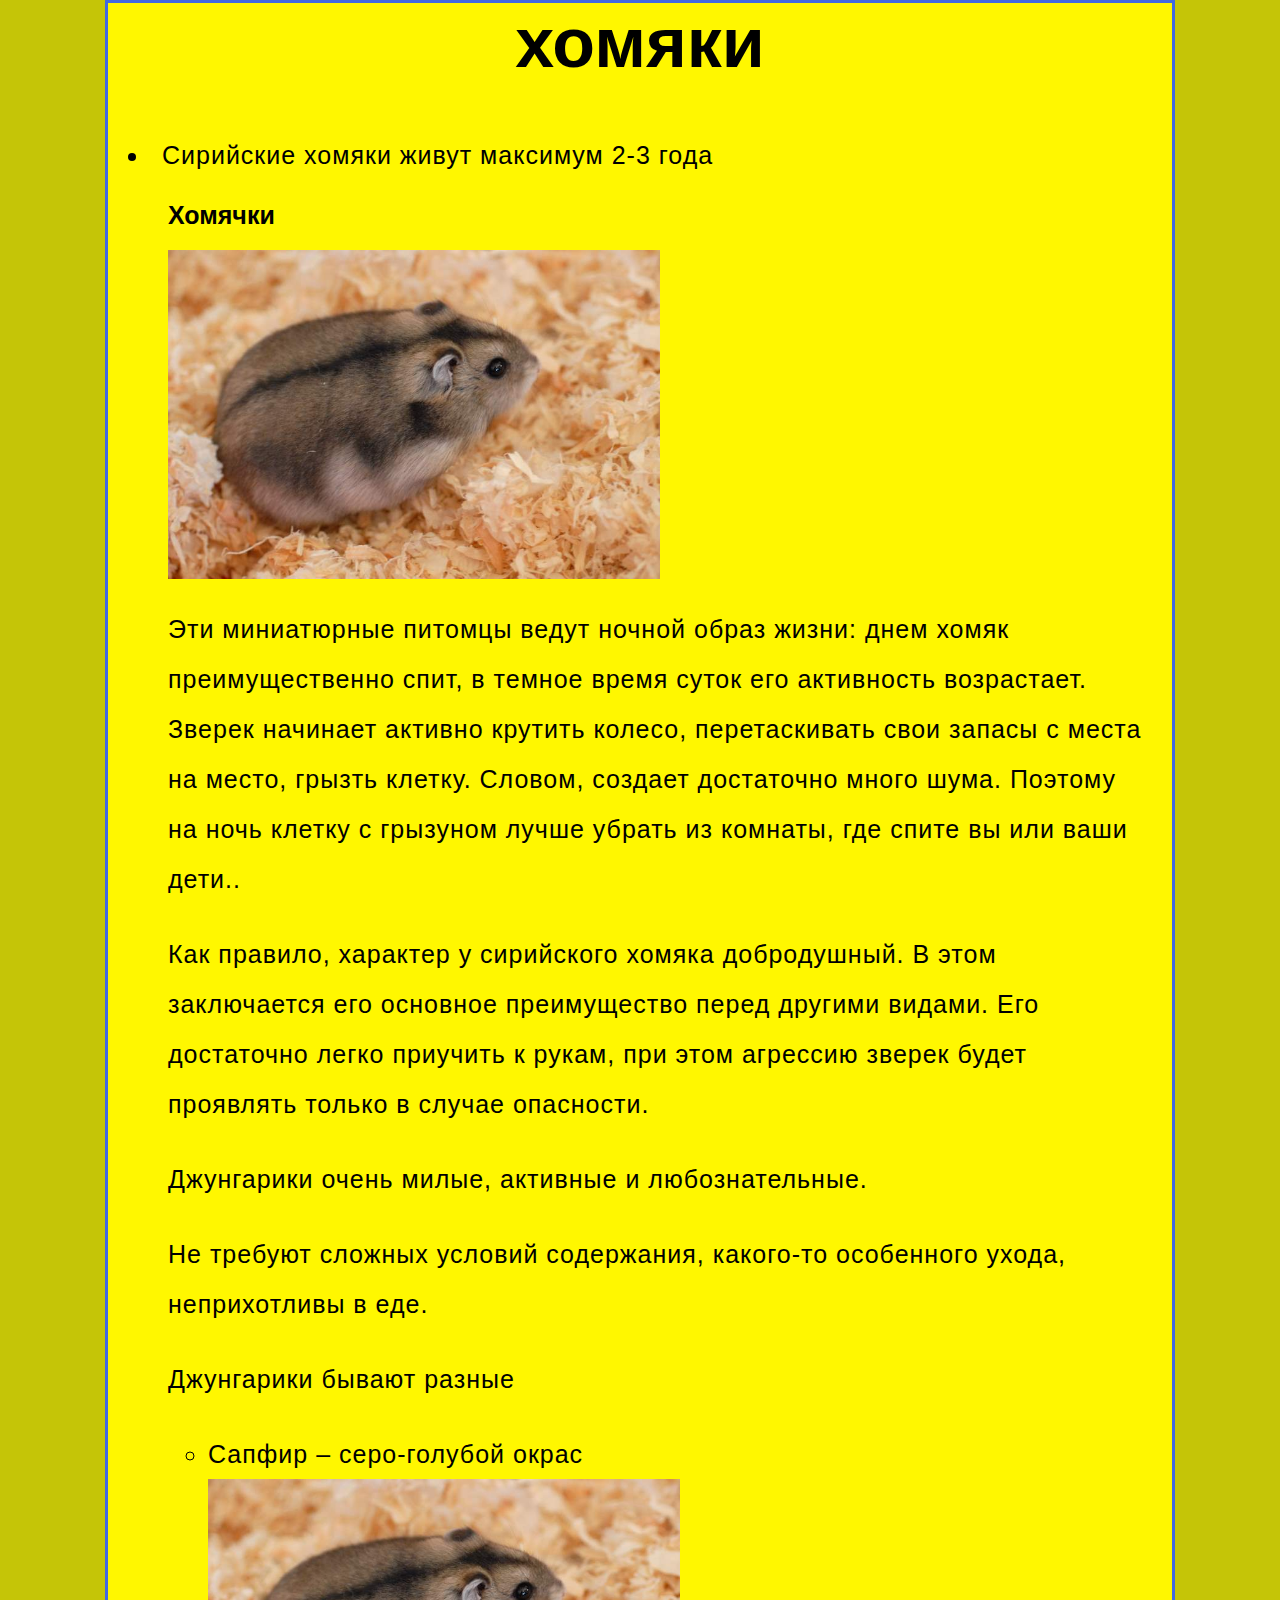
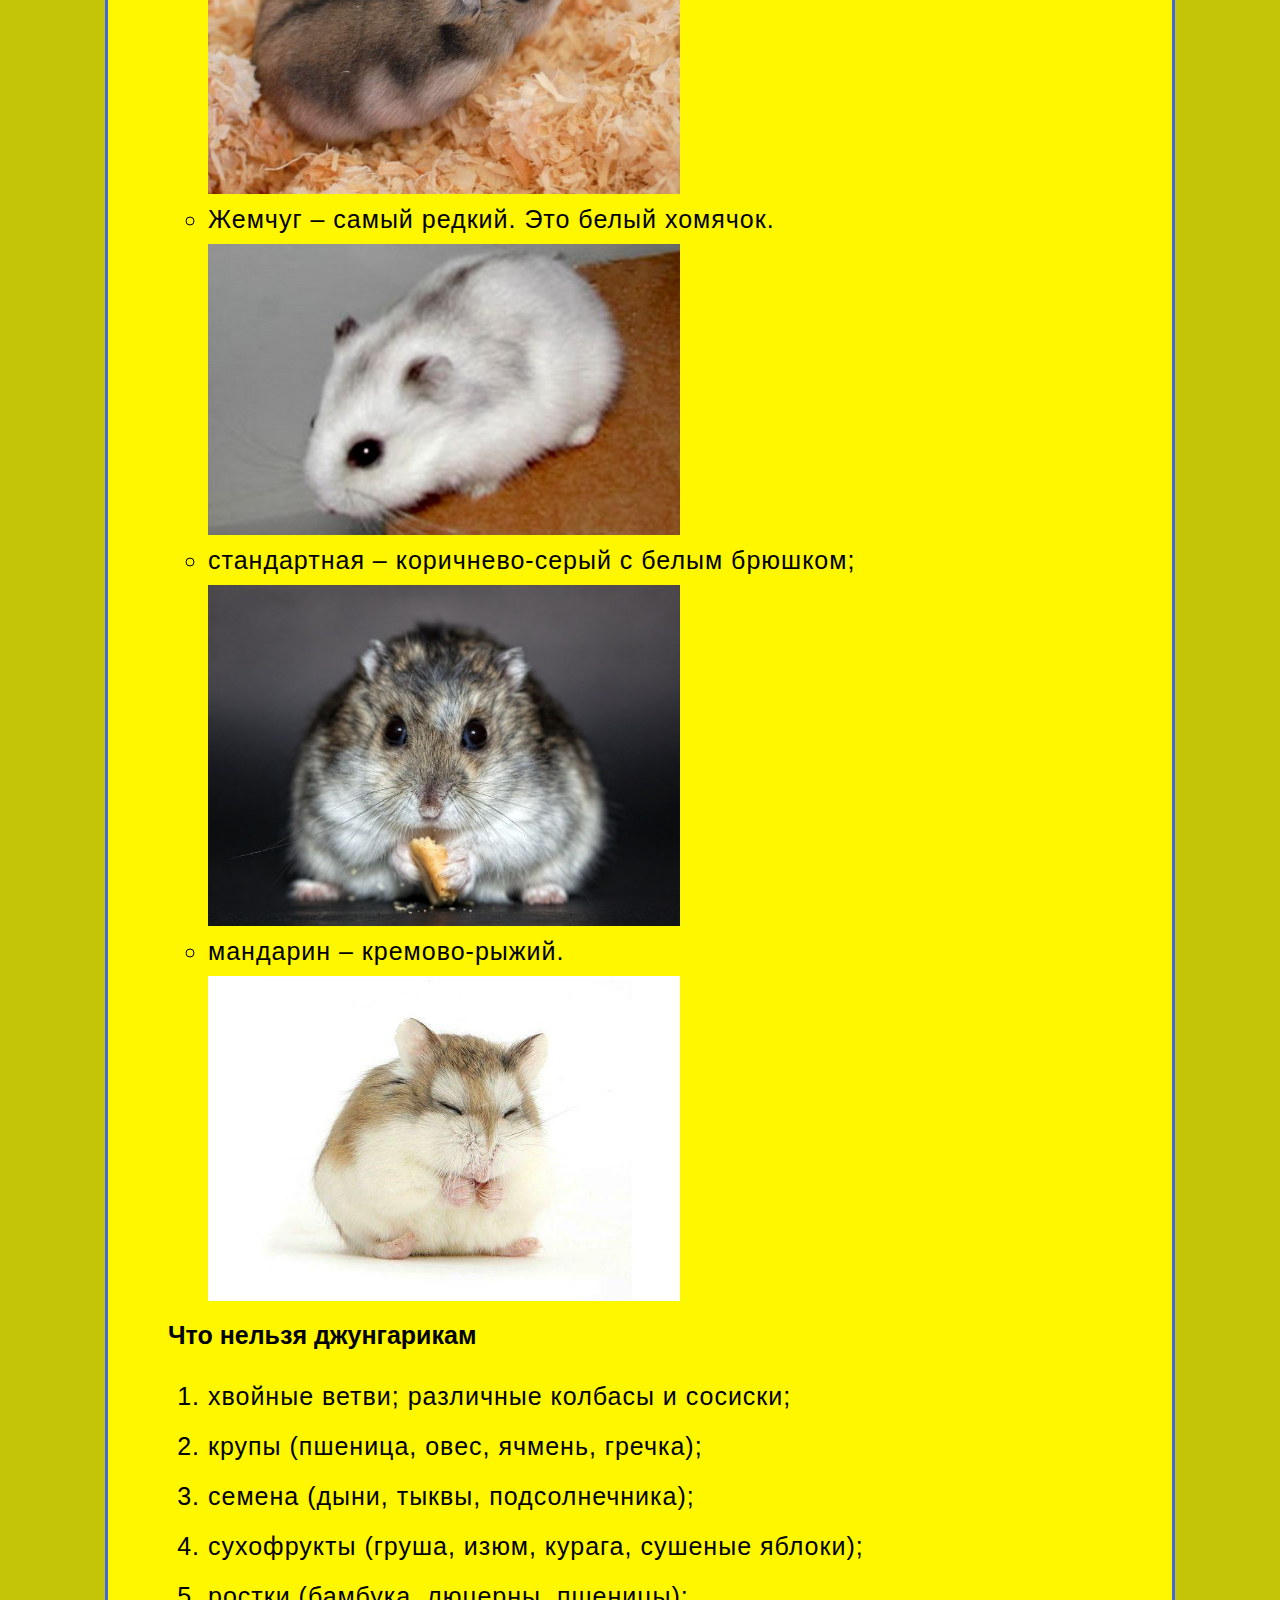
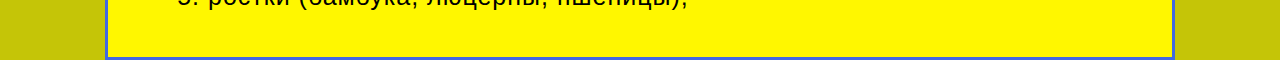
<file: page1.html>
<html>
  <head>
    <meta charset="utf-8">
    <title>Джунгарские хомяки</title>
    <link href="style/style.css"rel="stylesheet" type="text/css">
    <link href="">
  </head>
  <body>
    <h1>хомяки</h1>
    <li>Сирийские хомяки живут максимум 2-3 года </li>
    </ul>
    <ol>
    <h2>Хомячки</h2>
    <img src="image/jd.jpeg" alt="Хомяк">
    <p>Эти миниатюрные питомцы ведут ночной образ жизни: днем хомяк преимущественно спит, в темное время суток его активность 
      возрастает. Зверек начинает активно крутить колесо, перетаскивать свои запасы с места на место, грызть клетку. Словом, создает
       достаточно много шума. Поэтому на ночь клетку с грызуном лучше убрать из комнаты, где спите вы или ваши дети..</p> 
    <p>Как правило, характер у сирийского хомяка добродушный. В этом заключается его основное преимущество перед другими видами.
       Его достаточно легко приучить к рукам, при этом агрессию зверек будет проявлять только в случае опасности.</p>
    <p>Джунгарики очень милые, активные и любознательные. </p> 
    <p>Не требуют сложных условий содержания, какого-то особенного ухода, неприхотливы в еде.</p>
     <a href="page1.html"></a>
    <p>Джунгарики бывают разные</p>
    <ul> 
      <li>Сапфир – серо-голубой окрас</li>
      <img src="image/jd.jpeg" alt="Хомяк">
      <li>Жемчуг – самый редкий. Это белый хомячок.</li>
      <img src="image/194d899e-ad18-42c7-b2c0-27735fe747f6_1.jpg" alt="Хомяк">
      <li>стандартная – коричнево-серый с белым брюшком;</li>
      <img src="image/xYIupCjuyneL6GNHPU3YCIUTTXyBfHH3e4NnJR9j-thumb_720.jpg" alt="Хомяк">
      <li>мандарин – кремово-рыжий.</li>
    <img src="image/Klichki-dlya-dzhungarikov-1.jpg" alt="Хомяк">
    </ul>
    <h2>Что нельзя джунгарикам</h2>
    <ol>
      <li>хвойные ветви; различные колбасы и сосиски;</li>
      <li>крупы (пшеница, овес, ячмень, гречка);</li>
      <li>семена (дыни, тыквы, подсолнечника);</li>
      <li>сухофрукты (груша, изюм, курага, сушеные яблоки);</li>
      <li>ростки (бамбука, люцерны, пшеницы);</li>
    </ol>
</file>
<file: style/style.css>
html {
    font-family: 'Arsenal', sans-serif;
    background-color: rgb(197, 197, 7);
}
h1 {
    font-size: 70px;
    text-align: center;
}
h2 {
font-size: 25px;
}
p, li {
font-size: 25px;
line-height: 2;
letter-spacing: 1px;
}
body {
width:80%;
margin: 0 auto;
background-color:rgb(255, 247, 0);
padding: 0 20px 20px 20px;
border: 3px solid royalblue;
}
img{
display: block;
margin: 0 ;
width: 50% ;
}
h3 {
font-size: 30px;
}
h4{
 font-size: 35px;   
}
</file>
